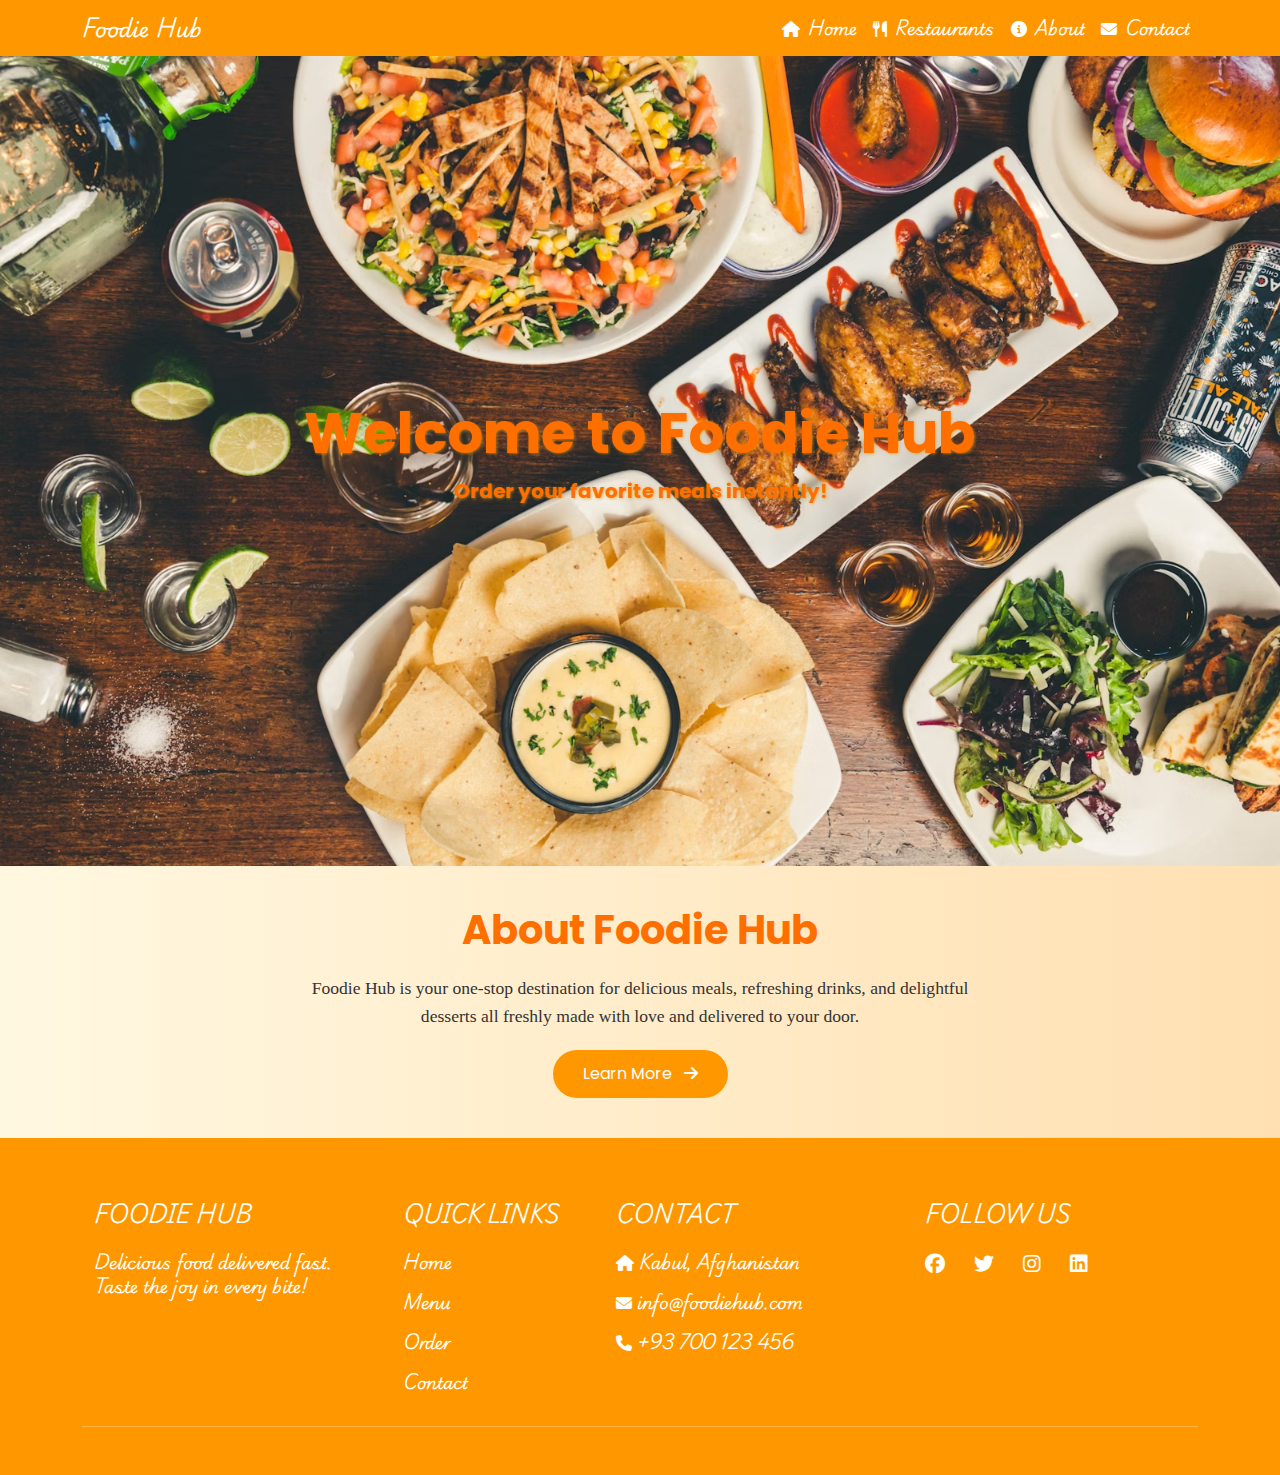
<file: index.html>
<!DOCTYPE html>
<html lang="en">
  <head>
    <meta charset="UTF-8" />
    <meta name="viewport" content="width=device-width, initial-scale=1.0" />
    <title>Foodi Hub</title>
    <link
      href="https://cdn.jsdelivr.net/npm/bootstrap@5.3.0/dist/css/bootstrap.min.css"
      rel="stylesheet"
    />
    <link rel="stylesheet" href="css/style.css" />
    <link
      rel="stylesheet"
      href="https://cdnjs.cloudflare.com/ajax/libs/font-awesome/6.4.0/css/all.min.css"
    />
    <link
      href="https://fonts.googleapis.com/css2?family=Poppins:wght@300;400;600;700&display=swap"
      rel="stylesheet"
    />
    <link
      href="https://fonts.googleapis.com/css2?family=Lora&family=Playfair+Display:wght@600&display=swap"
      rel="stylesheet"
    />
    <link rel="preconnect" href="https://fonts.googleapis.com" />
    <link rel="preconnect" href="https://fonts.gstatic.com" crossorigin />
    <link
      href="https://fonts.googleapis.com/css2?family=Bebas+Neue&family=Instrument+Serif:ital@0;1&family=Josefin+Sans:ital,wght@0,100..700;1,100..700&family=Merriweather+Sans:ital,wght@0,300..800;1,300..800&family=Merriweather:ital,opsz,wght@0,18..144,300..900;1,18..144,300..900&family=Montserrat:ital,wght@0,100..900;1,100..900&family=Noto+Serif:ital,wght@0,100..900;1,100..900&family=Oswald:wght@200..700&family=Playwrite+AU+SA:wght@100..400&family=Poppins:ital,wght@0,100;0,200;0,300;0,400;0,500;0,600;0,700;0,800;0,900;1,100;1,200;1,300;1,400;1,500;1,600;1,700;1,800;1,900&family=Sacramento&display=swap"
      rel="stylesheet"
    />
  </head>
  <body>
    <nav class="navbar navbar-expand-lg navcolor sticky-top">
      <div class="container">
        <a class="navbar-brand fw-bold navcolor" href="#">Foodie Hub</a>
        <button
          class="navbar-toggler"
          type="button"
          data-bs-toggle="collapse"
          data-bs-target="#navbarNav"
        >
          <span class="navbar-toggler-icon"></span>
        </button>
        <div
          class="collapse navbar-collapse justify-content-end"
          id="navbarNav"
        >
          <ul class="navbar-nav">
            <li class="nav-item">
              <a class="nav-link navcolor" href="index.html"
                ><i class="fas fa-home me-2"></i>Home</a
              >
            </li>
            <li class="nav-item">
              <a class="nav-link navcolor" href="restuarant.html"
                ><i class="fas fa-utensils me-2"></i>Restaurants</a
              >
            </li>
            <li class="nav-item">
              <a class="nav-link navcolor" href="about.html"
                ><i class="fas fa-info-circle me-2"></i>About</a
              >
            </li>
            <li class="nav-item">
              <a class="nav-link navcolor" href="contact.html"
                ><i class="fas fa-envelope me-2"></i>Contact</a
              >
            </li>
          </ul>
        </div>
      </div>
    </nav>

    <section
      id="home"
      class="hero text-white text-center d-flex align-items-center justify-content-center"
      style="
        background: url('images/heroimage.avif') center/cover no-repeat;
        height: 90vh;
      "
    >
      
    <div class="container-fluid h-100 d-flex align-items-center justify-content-center">
      <div class="text-center">
        <h1 class="display-4 fw-bold text-color">Welcome to Foodie Hub</h1>
        <p class="lead text-color fw-bold">
          Order your favorite meals instantly!
        </p>
      </div>
    </div>
      
    </section>

    <section class="intro-section">
      <div class="share-info">
        <h2>About Foodie Hub</h2>
        <p>
          Foodie Hub is your one-stop destination for delicious meals,
          refreshing drinks, and delightful desserts all freshly made with love
          and delivered to your door.
        </p>
        <a href="about.html" class="btn btn-warning">
          Learn More <i class="fas fa-arrow-right ms-2"></i>
        </a>
      </div>
    </section>

    <footer class="footer text-white pt-5 pb-4 py-5">
      <div class="container text-md-left">
        <div class="row text-md-left">
          <div class="col-md-3 col-lg-3 col-xl-3 mx-auto mt-3">
            <h5 class="text-uppercase mb-4 font-weight-bold footer links">
              Foodie Hub
            </h5>
            <p>Delicious food delivered fast. Taste the joy in every bite!</p>
          </div>

          <div class="col-md-2 col-lg-2 col-xl-2 mx-auto mt-3">
            <h5 class="text-uppercase mb-4 font-weight-bold footer links">
              Quick Links
            </h5>
            <p>
              <a href="#" class="text-white" style="text-decoration: none"
                >Home</a
              >
            </p>
            <p>
              <a href="#" class="text-white" style="text-decoration: none"
                >Menu</a
              >
            </p>
            <p>
              <a href="#" class="text-white" style="text-decoration: none"
                >Order</a
              >
            </p>
            <p>
              <a href="#" class="text-white" style="text-decoration: none"
                >Contact</a
              >
            </p>
          </div>

          <div class="col-md-3 col-lg-3 col-xl-3 mx-auto mt-3">
            <h5 class="text-uppercase mb-4 font-weight-bold .footer links">
              Contact
            </h5>
            <p><i class="fas fa-home mr-3"></i> Kabul, Afghanistan</p>
            <p><i class="fas fa-envelope mr-3"></i> info@foodiehub.com</p>
            <p><i class="fas fa-phone mr-3"></i> +93 700 123 456</p>
          </div>

          <div class="col-md-4 col-lg-4 col-xl-3 mx-auto mt-3">
            <h5 class="text-uppercase mb-4 font-weight-bold footer links">
              Follow Us
            </h5>
            <a href="#" class="text-white me-4"
              ><i class="fab fa-facebook fa-lg"></i
            ></a>
            <a href="#" class="text-white me-4"
              ><i class="fab fa-twitter fa-lg"></i
            ></a>
            <a href="#" class="text-white me-4"
              ><i class="fab fa-instagram fa-lg"></i
            ></a>
            <a href="#" class="text-white me-4"
              ><i class="fab fa-linkedin fa-lg"></i
            ></a>
          </div>
        </div>

        <hr class="mb-4" />

    
      </div>
    </footer>

    <script src="https://cdn.jsdelivr.net/npm/bootstrap@5.3.0/dist/js/bootstrap.bundle.min.js"></script>
  </body>
</html>
</file>
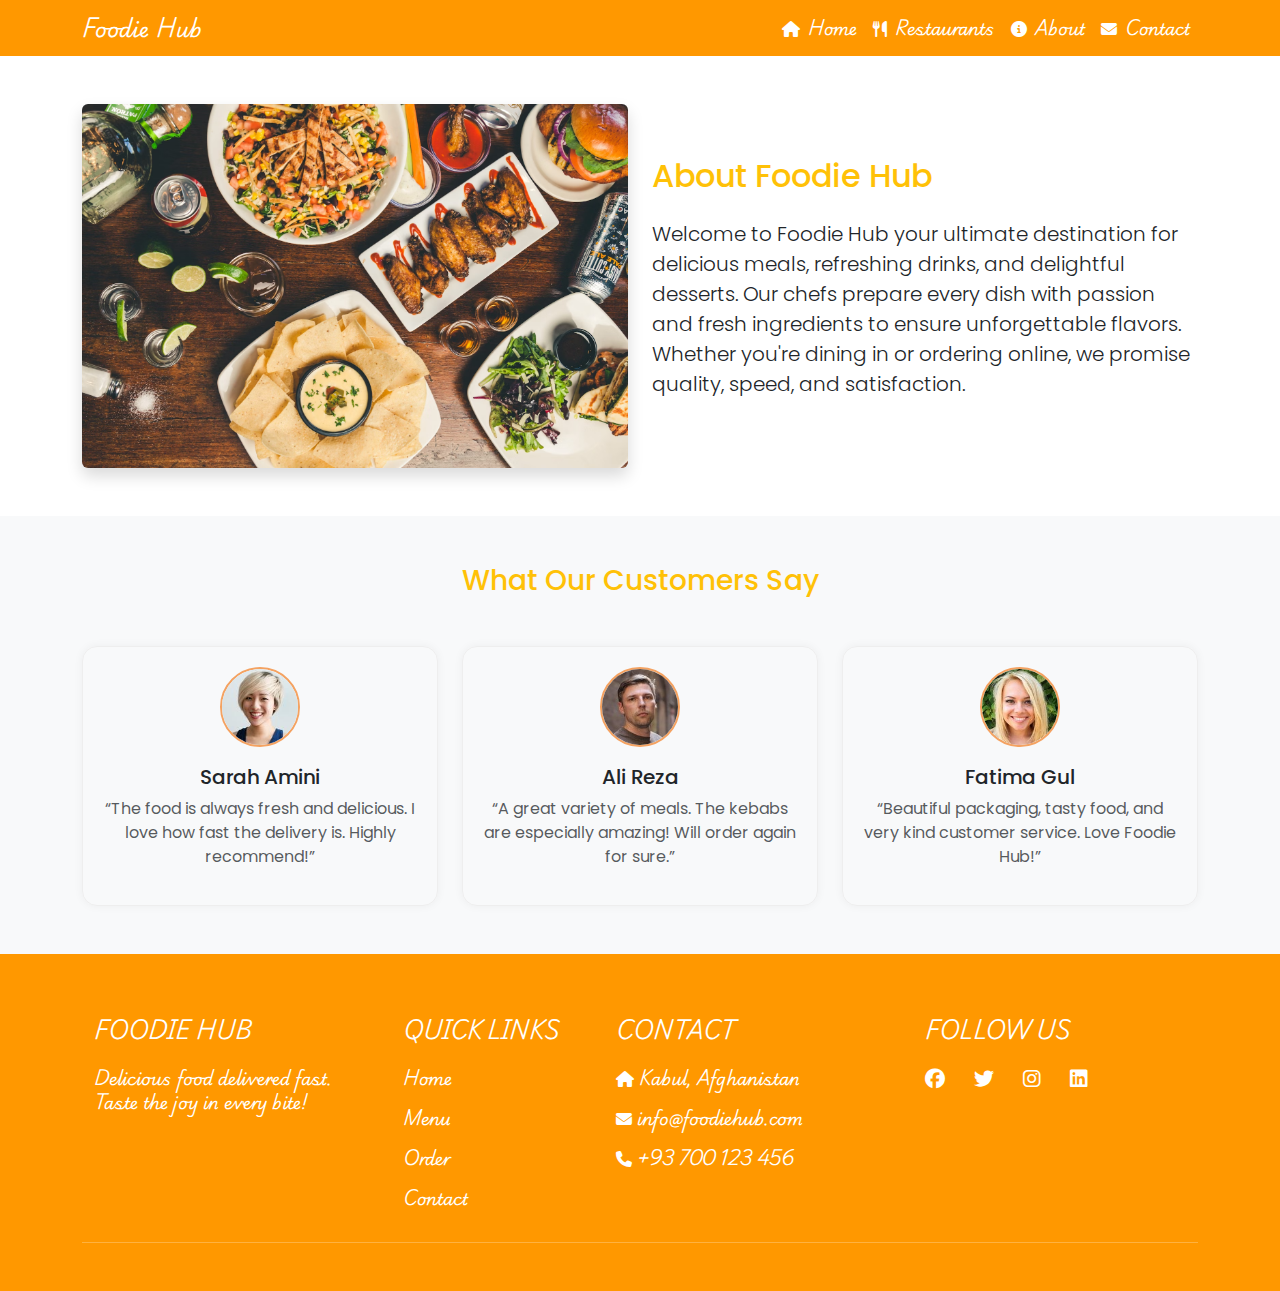
<file: about.html>
<!DOCTYPE html>
<html lang="en">
  <head>
    <meta charset="UTF-8" />
    <meta name="viewport" content="width=device-width, initial-scale=1.0" />
    <title>Foodi Hub</title>
    <link
      href="https://cdn.jsdelivr.net/npm/bootstrap@5.3.0/dist/css/bootstrap.min.css"
      rel="stylesheet"
    />
    <link rel="stylesheet" href="css/style.css" />
    <link
      rel="stylesheet"
      href="https://cdnjs.cloudflare.com/ajax/libs/font-awesome/6.4.0/css/all.min.css"
    />
    <link
      href="https://fonts.googleapis.com/css2?family=Poppins:wght@300;400;600;700&display=swap"
      rel="stylesheet"
    />
    <link
      href="https://fonts.googleapis.com/css2?family=Lora&family=Playfair+Display:wght@600&display=swap"
      rel="stylesheet"
    />
    <link
      href="https://fonts.googleapis.com/css2?family=Lora&family=Playfair+Display:wght@600&display=swap"
      rel="stylesheet"
    />
    <link rel="preconnect" href="https://fonts.googleapis.com" />
    <link rel="preconnect" href="https://fonts.gstatic.com" crossorigin />
    <link
      href="https://fonts.googleapis.com/css2?family=Bebas+Neue&family=Instrument+Serif:ital@0;1&family=Josefin+Sans:ital,wght@0,100..700;1,100..700&family=Merriweather+Sans:ital,wght@0,300..800;1,300..800&family=Merriweather:ital,opsz,wght@0,18..144,300..900;1,18..144,300..900&family=Montserrat:ital,wght@0,100..900;1,100..900&family=Noto+Serif:ital,wght@0,100..900;1,100..900&family=Oswald:wght@200..700&family=Playwrite+AU+SA:wght@100..400&family=Poppins:ital,wght@0,100;0,200;0,300;0,400;0,500;0,600;0,700;0,800;0,900;1,100;1,200;1,300;1,400;1,500;1,600;1,700;1,800;1,900&family=Sacramento&display=swap"
      rel="stylesheet"
    />
  </head>
  <body>
    <nav class="navbar navbar-expand-lg navcolor sticky-top">
      <div class="container">
        <a class="navbar-brand fw-bold navcolor" href="#">Foodie Hub</a>
        <button
          class="navbar-toggler"
          type="button"
          data-bs-toggle="collapse"
          data-bs-target="#navbarNav"
        >
          <span class="navbar-toggler-icon"></span>
        </button>
        <div
          class="collapse navbar-collapse justify-content-end"
          id="navbarNav"
        >
          <ul class="navbar-nav">
            <li class="nav-item">
              <a class="nav-link navcolor" href="index.html"
                ><i class="fas fa-home me-2"></i>Home</a
              >
            </li>
            <li class="nav-item">
              <a class="nav-link navcolor" href="restuarant.html"
                ><i class="fas fa-utensils me-2"></i>Restaurants</a
              >
            </li>
            <li class="nav-item">
              <a class="nav-link navcolor" href="about.html"
                ><i class="fas fa-info-circle me-2"></i>About</a
              >
            </li>
            <li class="nav-item">
              <a class="nav-link navcolor" href="contact.html"
                ><i class="fas fa-envelope me-2"></i>Contact</a
              >
            </li>
          </ul>
        </div>
      </div>
    </nav>

    <section class="container py-5">
      <div class="row align-items-center">
        <div class="col-md-6">
          <img
            src="images/heroimage.avif"
            alt="Restaurant"
            class="img-fluid rounded shadow"
          />
        </div>
        <div class="col-md-6">
          <h2 class="mb-4 text-warning">About Foodie Hub</h2>
          <p class="lead">
            Welcome to Foodie Hub your ultimate destination for delicious meals,
            refreshing drinks, and delightful desserts. Our chefs prepare every
            dish with passion and fresh ingredients to ensure unforgettable
            flavors. Whether you're dining in or ordering online, we promise
            quality, speed, and satisfaction.
          </p>
        </div>
      </div>
    </section>

    <section class="bg-light py-5">
      <div class="container">
        <h3 class="text-center text-warning mb-5">What Our Customers Say</h3>
        <div class="row g-4">
          <div class="col-md-4">
            <div class="feedback-card">
              <img
                src="images/first customer.jpg"
                alt="Customer 1"
                class="customer-img"
              />
              <h5 class="mt-2">Sarah Amini</h5>
              <p class="text-muted">
                “The food is always fresh and delicious. I love how fast the
                delivery is. Highly recommend!”
              </p>
            </div>
          </div>

          <div class="col-md-4">
            <div class="feedback-card">
              <img
                src="images/second customer.jpg"
                alt="Customer 2"
                class="customer-img"
              />
              <h5 class="mt-2">Ali Reza</h5>
              <p class="text-muted">
                “A great variety of meals. The kebabs are especially amazing!
                Will order again for sure.”
              </p>
            </div>
          </div>

          <div class="col-md-4">
            <div class="feedback-card">
              <img
                src="images/third custome.jpg"
                alt="Customer 3"
                class="customer-img"
              />
              <h5 class="mt-2">Fatima Gul</h5>
              <p class="text-muted">
                “Beautiful packaging, tasty food, and very kind customer
                service. Love Foodie Hub!”
              </p>
            </div>
          </div>
        </div>
      </div>
    </section>

    <footer class="footer text-white pt-5 pb-4">
      <div class="container text-md-left">
        <div class="row text-md-left">
          <div class="col-md-3 col-lg-3 col-xl-3 mx-auto mt-3">
            <h5 class="text-uppercase mb-4 font-weight-bold footer links">
              Foodie Hub
            </h5>
            <p>Delicious food delivered fast. Taste the joy in every bite!</p>
          </div>

          <div class="col-md-2 col-lg-2 col-xl-2 mx-auto mt-3">
            <h5 class="text-uppercase mb-4 font-weight-bold footer links">
              Quick Links
            </h5>
            <p>
              <a href="#" class="text-white" style="text-decoration: none"
                >Home</a
              >
            </p>
            <p>
              <a href="#" class="text-white" style="text-decoration: none"
                >Menu</a
              >
            </p>
            <p>
              <a href="#" class="text-white" style="text-decoration: none"
                >Order</a
              >
            </p>
            <p>
              <a href="#" class="text-white" style="text-decoration: none"
                >Contact</a
              >
            </p>
          </div>

          <div class="col-md-3 col-lg-3 col-xl-3 mx-auto mt-3">
            <h5 class="text-uppercase mb-4 font-weight-bold .footer links">
              Contact
            </h5>
            <p><i class="fas fa-home mr-3"></i> Kabul, Afghanistan</p>
            <p><i class="fas fa-envelope mr-3"></i> info@foodiehub.com</p>
            <p><i class="fas fa-phone mr-3"></i> +93 700 123 456</p>
          </div>

          <div class="col-md-4 col-lg-4 col-xl-3 mx-auto mt-3">
            <h5 class="text-uppercase mb-4 font-weight-bold footer links">
              Follow Us
            </h5>
            <a href="#" class="text-white me-4"
              ><i class="fab fa-facebook fa-lg"></i
            ></a>
            <a href="#" class="text-white me-4"
              ><i class="fab fa-twitter fa-lg"></i
            ></a>
            <a href="#" class="text-white me-4"
              ><i class="fab fa-instagram fa-lg"></i
            ></a>
            <a href="#" class="text-white me-4"
              ><i class="fab fa-linkedin fa-lg"></i
            ></a>
          </div>
        </div>

        <hr class="mb-4" />
      </div>
    </footer>
    <script src="https://cdn.jsdelivr.net/npm/bootstrap@5.3.0/dist/js/bootstrap.bundle.min.js"></script>
  </body>
</html>
</file>
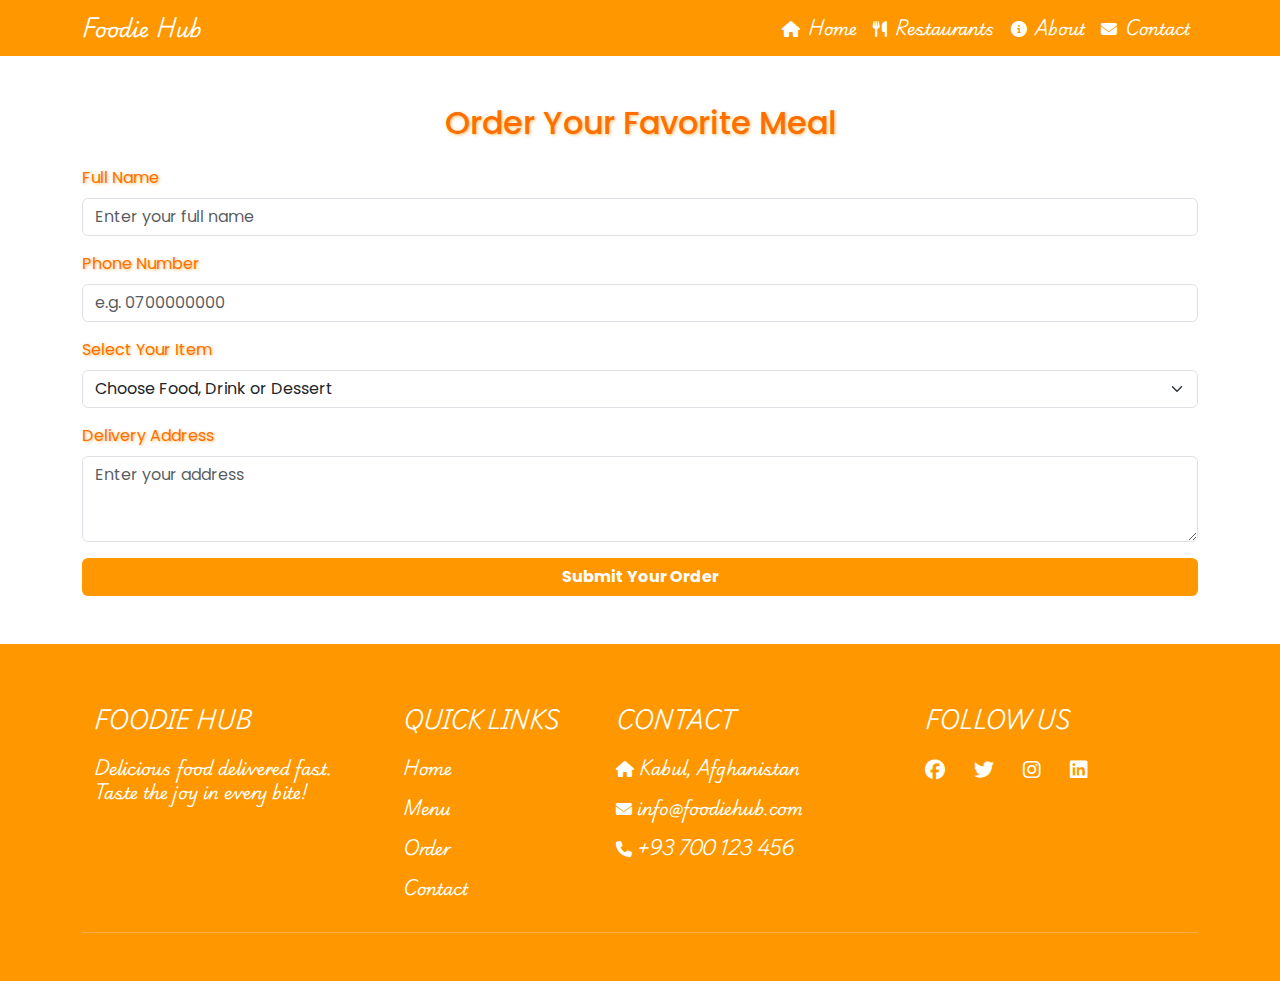
<file: contact.html>
<!DOCTYPE html>
<html lang="en">
  <head>
    <meta charset="UTF-8" />
    <meta name="viewport" content="width=device-width, initial-scale=1.0" />
    <title>Foodi Hub</title>
    <link
      href="https://cdn.jsdelivr.net/npm/bootstrap@5.3.0/dist/css/bootstrap.min.css"
      rel="stylesheet"
    />
    <link rel="stylesheet" href="css/style.css" />
    <link
      rel="stylesheet"
      href="https://cdnjs.cloudflare.com/ajax/libs/font-awesome/6.4.0/css/all.min.css"
    />
    <link
      href="https://fonts.googleapis.com/css2?family=Poppins:wght@300;400;600;700&display=swap"
      rel="stylesheet"
    />
    <link
      href="https://fonts.googleapis.com/css2?family=Lora&family=Playfair+Display:wght@600&display=swap"
      rel="stylesheet"
    />
    <link rel="preconnect" href="https://fonts.googleapis.com" />
    <link rel="preconnect" href="https://fonts.gstatic.com" crossorigin />
    <link
      href="https://fonts.googleapis.com/css2?family=Bebas+Neue&family=Instrument+Serif:ital@0;1&family=Josefin+Sans:ital,wght@0,100..700;1,100..700&family=Merriweather+Sans:ital,wght@0,300..800;1,300..800&family=Merriweather:ital,opsz,wght@0,18..144,300..900;1,18..144,300..900&family=Montserrat:ital,wght@0,100..900;1,100..900&family=Noto+Serif:ital,wght@0,100..900;1,100..900&family=Oswald:wght@200..700&family=Playwrite+AU+SA:wght@100..400&family=Poppins:ital,wght@0,100;0,200;0,300;0,400;0,500;0,600;0,700;0,800;0,900;1,100;1,200;1,300;1,400;1,500;1,600;1,700;1,800;1,900&family=Sacramento&display=swap"
      rel="stylesheet"
    />
  </head>
  <body>
    <nav class="navbar navbar-expand-lg navcolor sticky-top">
      <div class="container">
        <a class="navbar-brand fw-bold navcolor" href="#">Foodie Hub</a>
        <button
          class="navbar-toggler"
          type="button"
          data-bs-toggle="collapse"
          data-bs-target="#navbarNav"
        >
          <span class="navbar-toggler-icon"></span>
        </button>
        <div
          class="collapse navbar-collapse justify-content-end"
          id="navbarNav"
        >
          <ul class="navbar-nav">
            <li class="nav-item">
              <a class="nav-link navcolor" href="index.html"
                ><i class="fas fa-home me-2"></i>Home</a
              >
            </li>
            <li class="nav-item">
              <a class="nav-link navcolor" href="restuarant.html"
                ><i class="fas fa-utensils me-2"></i>Restaurants</a
              >
            </li>
            <li class="nav-item">
              <a class="nav-link navcolor" href="about.html"
                ><i class="fas fa-info-circle me-2"></i>About</a
              >
            </li>
            <li class="nav-item">
              <a class="nav-link navcolor" href="contact.html"
                ><i class="fas fa-envelope me-2"></i>Contact</a
              >
            </li>
          </ul>
        </div>
      </div>
    </nav>

    <div class="container my-5">
      <h2 class="text-center mb-4 text-color">Order Your Favorite Meal</h2>
      <form>
        <div class="mb-3">
          <label for="name" class="form-label text-color">Full Name</label>
          <input
            type="text"
            class="form-control"
            id="name"
            placeholder="Enter your full name"
          />
        </div>
        <div class="mb-3">
          <label for="phone" class="form-label text-color">Phone Number</label>
          <input
            type="tel"
            class="form-control"
            id="phone"
            placeholder="e.g. 0700000000"
          />
        </div>

        <div class="mb-3">
          <label for="meal" class="form-label text-color"
            >Select Your Item</label
          >
          <select class="form-select" id="meal" name="meal">
            <option selected disabled>Choose Food, Drink or Dessert</option>

            <optgroup label="🍕 Food">
              <option value="margherita">Margherita Pizza</option>
              <option value="pepperoni">Pepperoni Pizza</option>
              <option value="qabuli">Qabuli Pulao</option>
              <option value="koobideh">Kabab Koobideh</option>
              <option value="chicken_burger">Chicken Burger</option>
              <option value="veggie_sandwich">Veggie Sandwich</option>
            </optgroup>

            <optgroup label="🥤 Drinks">
              <option value="lemonade">Fresh Lemonade</option>
              <option value="mint_yogurt">Mint Yogurt Drink</option>
              <option value="cola">Cola</option>
              <option value="orange_juice">Orange Juice</option>
              <option value="iced_tea">Iced Tea</option>
            </optgroup>

            <optgroup label="🍰 Desserts">
              <option value="firni">Firni</option>
              <option value="baklava">Baklava</option>
              <option value="chocolate_cake">Chocolate Cake</option>
              <option value="fruit_salad">Fruit Salad</option>
            </optgroup>
          </select>
        </div>

        <div class="mb-3">
          <label for="address" class="form-label text-color"
            >Delivery Address</label
          >
          <textarea
            class="form-control"
            id="address"
            rows="3"
            placeholder="Enter your address"
          ></textarea>
        </div>
        <button type="submit" class="btn backgroundColor w-100 fw-bold">
          Submit Your Order
        </button>
      </form>
      <div class="mt-5"></div>
    </div>

    <footer class="footer text-white pt-5 pb-4">
      <div class="container text-md-left">
        <div class="row text-md-left">
          <div class="col-md-3 col-lg-3 col-xl-3 mx-auto mt-3">
            <h5 class="text-uppercase mb-4 font-weight-bold footer links">
              Foodie Hub
            </h5>
            <p>Delicious food delivered fast. Taste the joy in every bite!</p>
          </div>

          <div class="col-md-2 col-lg-2 col-xl-2 mx-auto mt-3">
            <h5 class="text-uppercase mb-4 font-weight-bold footer links">
              Quick Links
            </h5>
            <p>
              <a href="#" class="text-white" style="text-decoration: none"
                >Home</a
              >
            </p>
            <p>
              <a href="#" class="text-white" style="text-decoration: none"
                >Menu</a
              >
            </p>
            <p>
              <a href="#" class="text-white" style="text-decoration: none"
                >Order</a
              >
            </p>
            <p>
              <a href="#" class="text-white" style="text-decoration: none"
                >Contact</a
              >
            </p>
          </div>

          <div class="col-md-3 col-lg-3 col-xl-3 mx-auto mt-3">
            <h5 class="text-uppercase mb-4 font-weight-bold .footer links">
              Contact
            </h5>
            <p><i class="fas fa-home mr-3"></i> Kabul, Afghanistan</p>
            <p><i class="fas fa-envelope mr-3"></i> info@foodiehub.com</p>
            <p><i class="fas fa-phone mr-3"></i> +93 700 123 456</p>
          </div>

          <div class="col-md-4 col-lg-4 col-xl-3 mx-auto mt-3">
            <h5 class="text-uppercase mb-4 font-weight-bold footer links">
              Follow Us
            </h5>
            <a href="#" class="text-white me-4"
              ><i class="fab fa-facebook fa-lg"></i
            ></a>
            <a href="#" class="text-white me-4"
              ><i class="fab fa-twitter fa-lg"></i
            ></a>
            <a href="#" class="text-white me-4"
              ><i class="fab fa-instagram fa-lg"></i
            ></a>
            <a href="#" class="text-white me-4"
              ><i class="fab fa-linkedin fa-lg"></i
            ></a>
          </div>
        </div>

        <hr class="mb-4" />

        
      </div>
    </footer>
    <script src="https://cdn.jsdelivr.net/npm/bootstrap@5.3.0/dist/js/bootstrap.bundle.min.js"></script>
  </body>
</html>
</file>
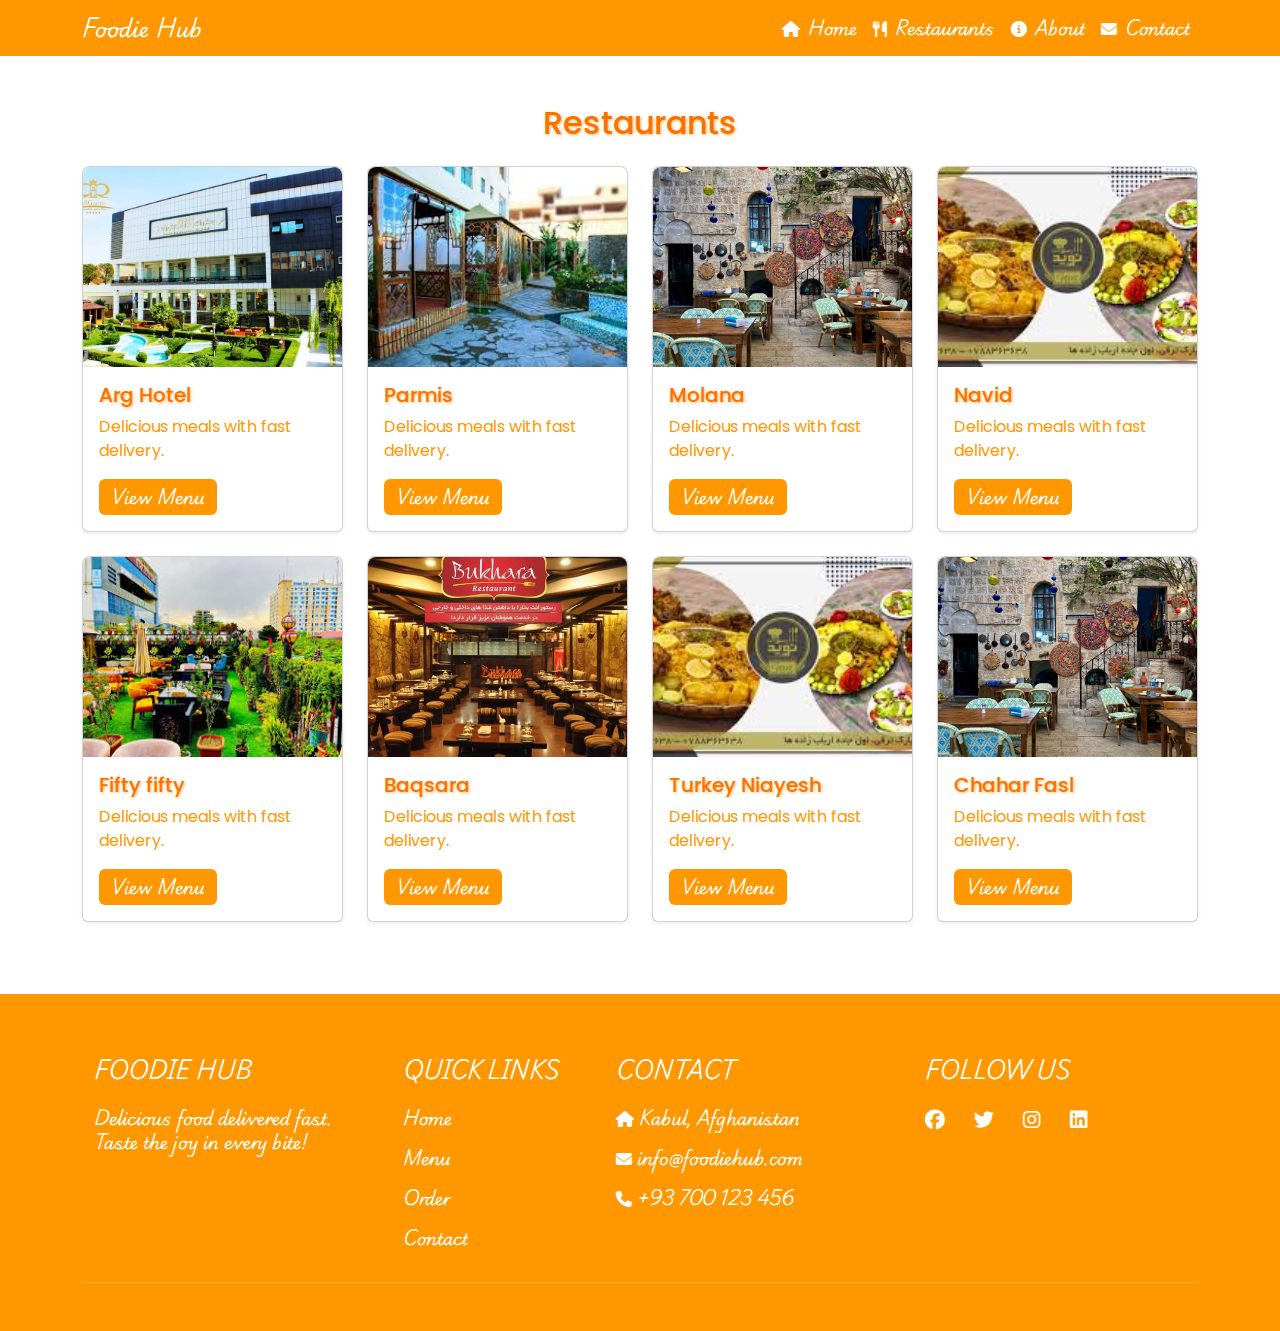
<file: restuarant.html>
<!DOCTYPE html>
<html lang="en">
  <head>
    <meta charset="UTF-8" />
    <meta name="viewport" content="width=device-width, initial-scale=1.0" />
    <title>Foodi Hub</title>
    <link href="https://cdn.jsdelivr.net/npm/bootstrap@5.3.0/dist/css/bootstrap.min.css" rel="stylesheet" />
    <link rel="stylesheet" href="css/style.css" />
    <link
      rel="stylesheet"
      href="https://cdnjs.cloudflare.com/ajax/libs/font-awesome/6.4.0/css/all.min.css"
    />
    <link
      href="https://fonts.googleapis.com/css2?family=Poppins:wght@300;400;600;700&display=swap"
      rel="stylesheet"
    />
    <link
      href="https://fonts.googleapis.com/css2?family=Lora&family=Playfair+Display:wght@600&display=swap"
      rel="stylesheet"
    />
    <link rel="preconnect" href="https://fonts.googleapis.com" />
    <link rel="preconnect" href="https://fonts.gstatic.com" crossorigin />
    <link
      href="https://fonts.googleapis.com/css2?family=Bebas+Neue&family=Instrument+Serif:ital@0;1&family=Merriweather+Sans:ital,wght@0,300..800;1,300..800&family=Merriweather:ital,opsz,wght@0,18..144,300..900;1,18..144,300..900&family=Montserrat:ital,wght@0,100..900;1,100..900&family=Oswald:wght@200..700&family=Playwrite+AU+SA:wght@100..400&family=Poppins:ital,wght@0,100;0,200;0,300;0,400;0,500;0,600;0,700;0,800;0,900;1,100;1,200;1,300;1,400;1,500;1,600;1,700;1,800;1,900&family=Sacramento&display=swap"
      rel="stylesheet"
    />
    
  </head>
  <body>
    <nav class="navbar navbar-expand-lg navcolor sticky-top">
      <div class="container">
        <a class="navbar-brand fw-bold navcolor" href="#">Foodie Hub</a>
        <button
          class="navbar-toggler"
          type="button"
          data-bs-toggle="collapse"
          data-bs-target="#navbarNav"
        >
          <span class="navbar-toggler-icon"></span>
        </button>
        <div
          class="collapse navbar-collapse justify-content-end"
          id="navbarNav"
        >
          <ul class="navbar-nav">
            <li class="nav-item">
              <a class="nav-link navcolor" href="index.html"><i class="fas fa-home me-2"></i>Home</a>
            </li>
            <li class="nav-item">
              <a class="nav-link navcolor" href="restuarant.html"><i class="fas fa-utensils me-2"></i>Restaurants</a>
            </li>
            <li class="nav-item">
              <a class="nav-link navcolor" href="about.html"><i class="fas fa-info-circle me-2"></i>About</a>
            </li>
            <li class="nav-item">
              <a class="nav-link navcolor" href="contact.html"><i class="fas fa-envelope me-2"></i>Contact</a>
            </li>
          </ul>
        </div>
      </div>
    </nav>
    <section id="restaurants" class="py-5">
        <div class="container">
          <h2 class="text-center mb-4 text-color">Restaurants</h2>
          <div class="row">
            <div class="col-lg-3 col-md-6 mb-4">
                <div class="card h-100 shadow-sm card-img-top">
                <img
                src="images/arg.jpg"
                class="card-img-top"
                alt="..."
                />
              <div class="card-body">
                  <h5 class="card-title text-color">Arg Hotel</h5>
                  <p class="card-text color">Delicious meals with fast delivery.</p>
                  <a href="menue.html" class="btn custom-btn">View Menu</a>
                </div>
              </div>
            </div>
            <div class="col-lg-3 col-md-6 mb-4">
                <div class="card h-100 shadow-sm card-img-top">
                <img
                src="images/parmis.jfif"
                class="card-img-top"
                alt="..."
                 />
                <div class="card-body">
                    <h5 class="card-title text-color">Parmis</h5>
                    <p class="card-text color">Delicious meals with fast delivery.</p>
                    <a href="menue.html" class="btn custom-btn">View Menu</a>
                </div>
                </div>
            </div>
            <div class="col-lg-3 col-md-6 mb-4">
                <div class="card h-100 shadow-sm card-img-top">
                <img
                src="images/molana.jpg"
                class="card-img-top"
                alt="..."
                />
                <div class="card-body">
                    <h5 class="card-title text-color">Molana</h5>
                    <p class="card-text color">Delicious meals with fast delivery.</p>
                    <a href="menue.html" class="btn custom-btn">View Menu</a>
                </div>
                </div>
            </div>
            <div class="col-lg-3 col-md-6 mb-4">
                <div class="card h-100 shadow-sm card-img-top">
                <img
                src="images/navid.jfif"
                class="card-img-top"
                alt="..."
                 />
                <div class="card-body">
                    <h5 class="card-title text-color">Navid</h5>
                    <p class="card-text color">Delicious meals with fast delivery.</p>
                    <a href="menue.html" class="btn custom-btn">View Menu</a>
                </div>
                 </div>
            </div>
            <div class="col-lg-3 col-md-6 mb-4">
                <div class="card h-100 shadow-sm card-img-top">
                    <img
                    src="images/fifti.jfif"
                    class="card-img-top"
                    alt="..."
                />
                <div class="card-body">
                    <h5 class="card-title text-color">Fifty fifty</h5>
                    <p class="card-text color">Delicious meals with fast delivery.</p>
                     <a href="menue.html" class="btn custom-btn">View Menu</a>
                </div>
                </div>
                </div>
                <div class="col-lg-3 col-md-6 mb-4">
                    <div class="card h-100 shadow-sm card-img-top">
                    <img
                    src="images/baqsara.jpg"
                    class="card-img-top"
                     alt="..."
                    />
                <div class="card-body">
                    <h5 class="card-title text-color">Baqsara</h5>
                    <p class="card-text color">Delicious meals with fast delivery.</p>
                    <a href="menue.html" class="btn custom-btn">View Menu</a>
                </div>
                        </div>
                    </div>
                    <div class="col-lg-3 col-md-6 mb-4">
                        <div class="card h-100 shadow-sm card-img-top">
                            <img
                             src="images/navid.jfif"
                             class="card-img-top"
                             alt="..."
                             />
                            <div class="card-body">
                                <h5 class="card-title text-color">Turkey Niayesh</h5>
                                 <p class="card-text color">Delicious meals with fast delivery.</p>
                                 <a href="menue.html" class="btn custom-btn">View Menu</a>
                             </div>
                        </div>
                    </div>
                    <div class="col-lg-3 col-md-6 mb-4">
                        <div class="card h-100 shadow-sm card-img-top">
                            <img
                            src="images/molana.jpg"
                            class="card-img-top"
                            alt="..."
                            />
                            <div class="card-body">
                                <h5 class="card-title text-color">Chahar Fasl</h5>
                                <p class="card-text color">Delicious meals with fast delivery.</p>
                                <a href="menue.html" class="btn custom-btn">View Menu</a>
                            </div>
                        </div>
                    </div>
              </div>
              
            </div>
          </div>
        </div>
    </section>

    
    <footer class="footer text-white pt-5 pb-4">
      <div class="container text-md-left">
        <div class="row text-md-left">
      
          <div class="col-md-3 col-lg-3 col-xl-3 mx-auto mt-3">
            <h5 class="text-uppercase mb-4 font-weight-bold footer links">
              Foodie Hub
            </h5>
            <p>Delicious food delivered fast. Taste the joy in every bite!</p>
          </div>

          <div class="col-md-2 col-lg-2 col-xl-2 mx-auto mt-3">
            <h5 class="text-uppercase mb-4 font-weight-bold footer links">
              Quick Links
            </h5>
            <p>
              <a href="#" class="text-white" style="text-decoration: none"
                >Home</a
              >
            </p>
            <p>
              <a href="#" class="text-white" style="text-decoration: none"
                >Menu</a
              >
            </p>
            <p>
              <a href="#" class="text-white" style="text-decoration: none"
                >Order</a
              >
            </p>
            <p>
              <a href="#" class="text-white" style="text-decoration: none"
                >Contact</a
              >
            </p>
          </div>

          
          <div class="col-md-3 col-lg-3 col-xl-3 mx-auto mt-3">
            <h5 class="text-uppercase mb-4 font-weight-bold .footer links">
              Contact
            </h5>
            <p><i class="fas fa-home mr-3"></i> Kabul, Afghanistan</p>
            <p><i class="fas fa-envelope mr-3"></i> info@foodiehub.com</p>
            <p><i class="fas fa-phone mr-3"></i> +93 700 123 456</p>
          </div>

        
          <div class="col-md-4 col-lg-4 col-xl-3 mx-auto mt-3">
            <h5 class="text-uppercase mb-4 font-weight-bold footer links">
              Follow Us
            </h5>
            <a href="#" class="text-white me-4"
              ><i class="fab fa-facebook fa-lg"></i
            ></a>
            <a href="#" class="text-white me-4"
              ><i class="fab fa-twitter fa-lg"></i
            ></a>
            <a href="#" class="text-white me-4"
              ><i class="fab fa-instagram fa-lg"></i
            ></a>
            <a href="#" class="text-white me-4"
              ><i class="fab fa-linkedin fa-lg"></i
            ></a>
          </div>
        </div>

        <hr class="mb-4" />

       
        
      </div>
    </footer>
    <script src="https://cdn.jsdelivr.net/npm/bootstrap@5.3.0/dist/js/bootstrap.bundle.min.js"></script>
  </body>
</html>
</file>
<file: css/style.css>
.card-img-top {
  height: 200px;
  object-fit: cover;
  width: 100%;
  border-top-left-radius: 0.5rem;
  border-top-right-radius: 0.5rem;
}

.text-color {
  color: #ff6f00;
  text-shadow: 1px 1px 3px rgba(230, 154, 13, 0.637);
}

.backgroundColor {
  background-color: #ff9800;
  transition: all 0.3 ease;
  color: white;
}
.backgroundColor:hover {
  background-color: #ff6f00;
  color: aliceblue;
}
.navcolor {
  background-color: #ff9800;
  font-family: "Playwrite AU SA", cursive;
}
.navcolor {
  color: white;
}
.navcolor:hover {
  color: #ff6f00;
}

.navbar-toggler-icon {
  filter: invert(1);
}
.navbar-toggler {
  border: none;
  background-color: transparent;
  box-shadow: none;
}
.navbar-toggler:focus,
.navbar-toggler:active {
  border: none !important;
  outline: none !important;
  box-shadow: none !important;
}
.color {
  color: #ff9800;
}
.color:hover {
  color: #ff6f00;
}
.custom-btn {
  font-family: "Playwrite AU SA", cursive;
  background-color: #ff9800;
  border: none;
  transition: all 0.3s ease;
  color: white;
}
.custom-btn:hover {
  background-color: #ff6f00;
  transition: scale(1.05);
  color: white;
}
.card-smooth {
  box-shadow: 0 2px 5px rgba(0, 0, 0, 0.1);
  transition: box-shadow 0.3s ease, transform 0.3s ease;
}

.card-smooth:hover {
  box-shadow: 0 8px 20px rgba(0, 0, 0, 0.3);
  transform: translateY(-5px);
}
.option {
  background-color: #ff6f00;
}
#pizzaCarousel {
  position: relative;
}

.carousel-control-prev,
.carousel-control-next {
  top: 50%;
  transform: translateY(-50%);
  width: 50px;
  height: 50px;
  padding: 20px;
  z-index: 10;
}

.carousel-control-prev {
  left: -50px;
}

.carousel-control-next {
  right: -50px;
}

body {
  font-family: "Poppins", sans-serif;
}

.intro-section {
  background: linear-gradient(to right, #fff8e1, #ffe0b2);
  padding: 40px 0;
  text-align: center;
}

.intro-section h2 {
  font-size: 2.5rem;
  font-weight: 700;
  color: #ff6f00;
  margin-bottom: 20px;
}

.intro-section p {
  font-family: "Roboto Slab", serif;
  font-size: 1.1rem;
  line-height: 1.6;
  font-weight: 500;
  max-width: 700px;
  margin: 20px auto;

  color: #333;
}

.short-info {
  max-width: 800px;
  margin: 50px auto;
  padding: 20px;
  text-align: center;
}
.short-info h2 {
  font-family: "Playfair Display", serif;
  font-size: 2.5rem;
  margin-bottom: 15px;
  color: #d35400;
}
.short-info p {
  font-family: "Lora", serif;
  font-size: 1.2rem;
  line-height: 1.8;
  font-weight: 500;
  color: #444;
}

.intro-section .btn-warning {
  background-color: #ff9800;
  border: none;
  padding: 12px 30px;
  font-size: 1rem;
  border-radius: 30px;
  transition: 0.3s ease-in-out;
  color: white;
}

.intro-section .btn-warning:hover {
  background-color: #f17633;
  color: #fff;
}
.hero-text {
  pointer-events: none;
  text-shadow: 1px 1px 5px rgba(0, 0, 0, 0.7);
  z-index: 10;
}
.footer {
  background-color: #ff9800;
  font-family: "Playwrite AU SA", cursive;
  flex-shrink: 0;
}
footer a {
  color: white;
  text-decoration: none;
  transition: all 0.3s ease-in-out;
  font-weight: 500;
}

footer a:hover {
  color: #ffd700;
  font-size: 1.1rem;
  text-shadow: 1px 1px 4px rgba(0, 0, 0, 0.4);
  transform: scale(1.05);
}

.customer-img {
  width: 80px;
  height: 80px;
  object-fit: cover;
  border-radius: 50%;
  border: 2px solid #f4a261;
  margin-bottom: 10px;
}
.feedback-card {
  border: 1px solid #eee;
  border-radius: 15px;
  padding: 20px;
  box-shadow: 0 0 10px rgba(0, 0, 0, 0.05);
  text-align: center;
  transition: transform 0.3s ease;
}
.feedback-card:hover {
  transform: translateY(-5px);
  box-shadow: 0 4px 20px rgba(0, 0, 0, 0.1);
}

@media (max-width: 768px) {
  .carousel-control-prev,
  .carousel-control-next {
    top: 40%;
    transform: translateY(-50%);
    bottom: auto;
  }
  .carousel .card {
    position: relative;
  }
}
@media (max-width: 576px) {
  .carousel-control-prev,
  .carousel-control-next {
    width: 30%;
  }

  
}
</file>
